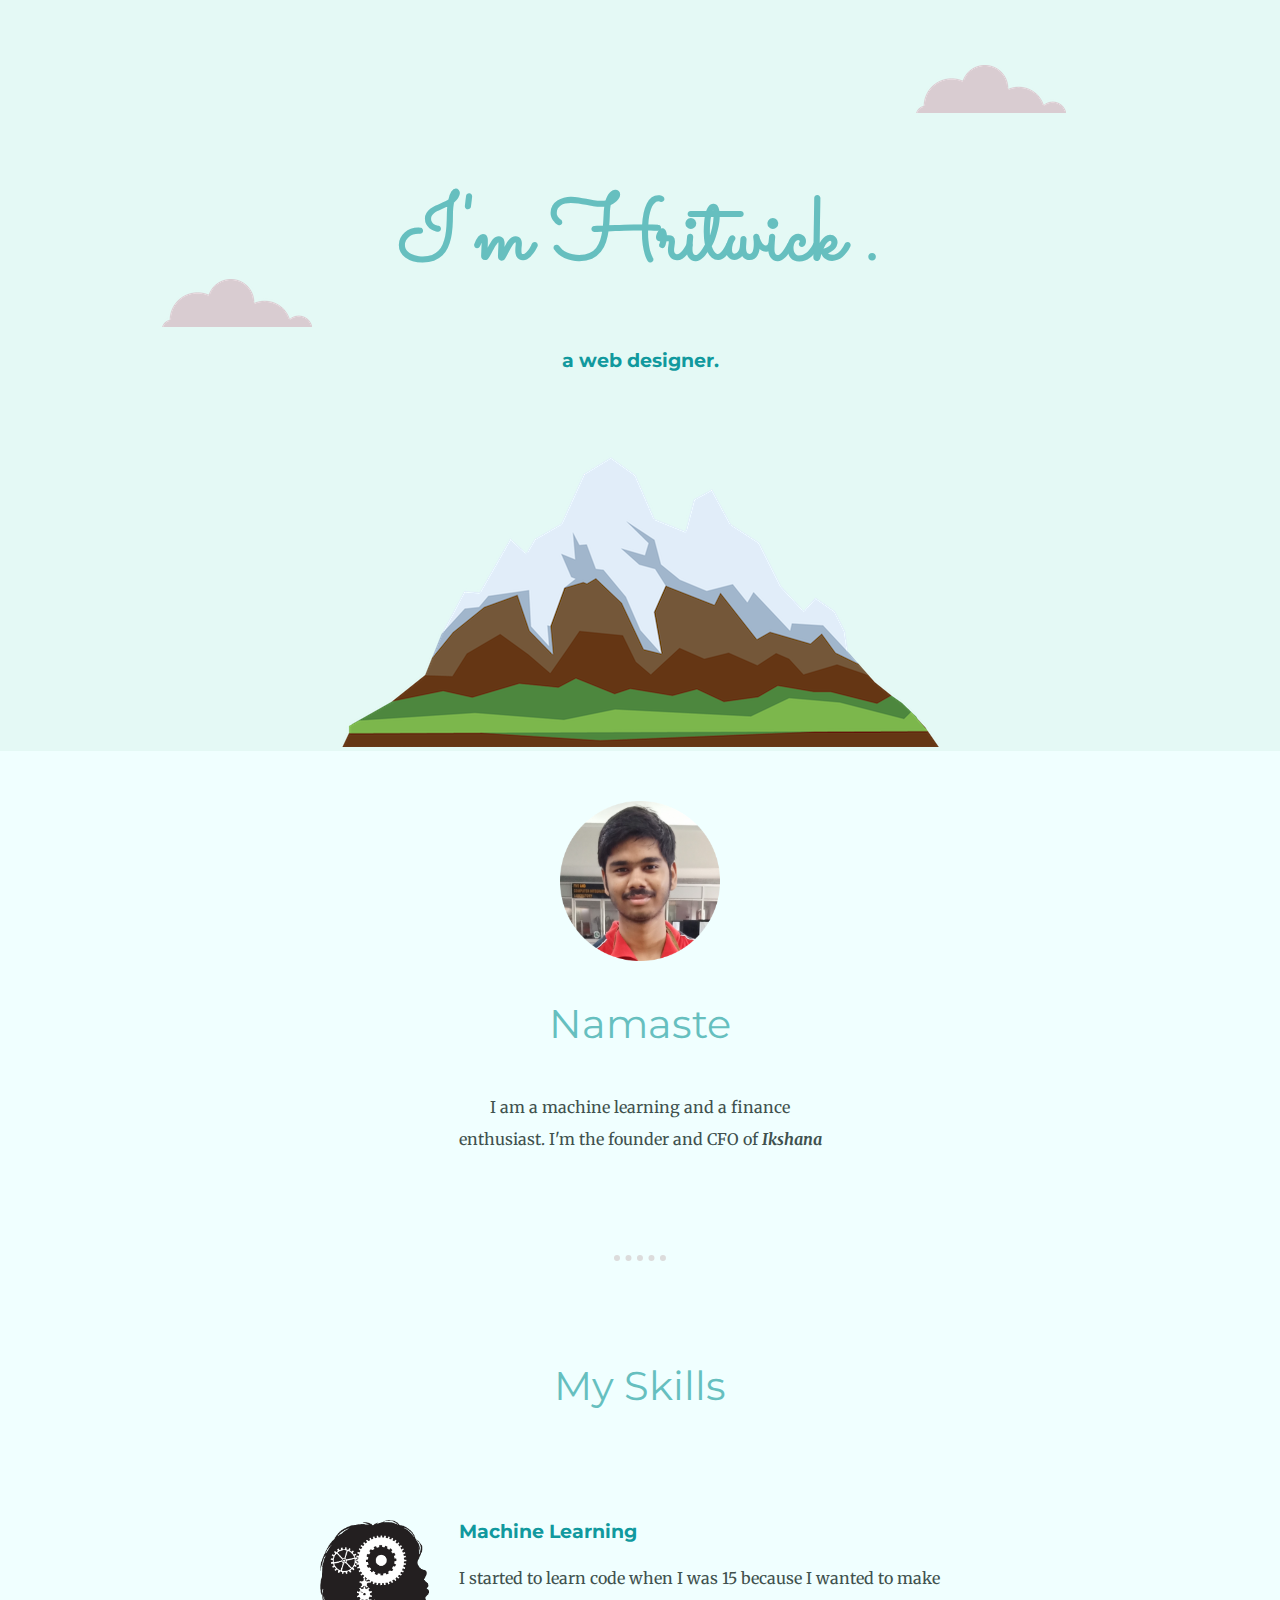
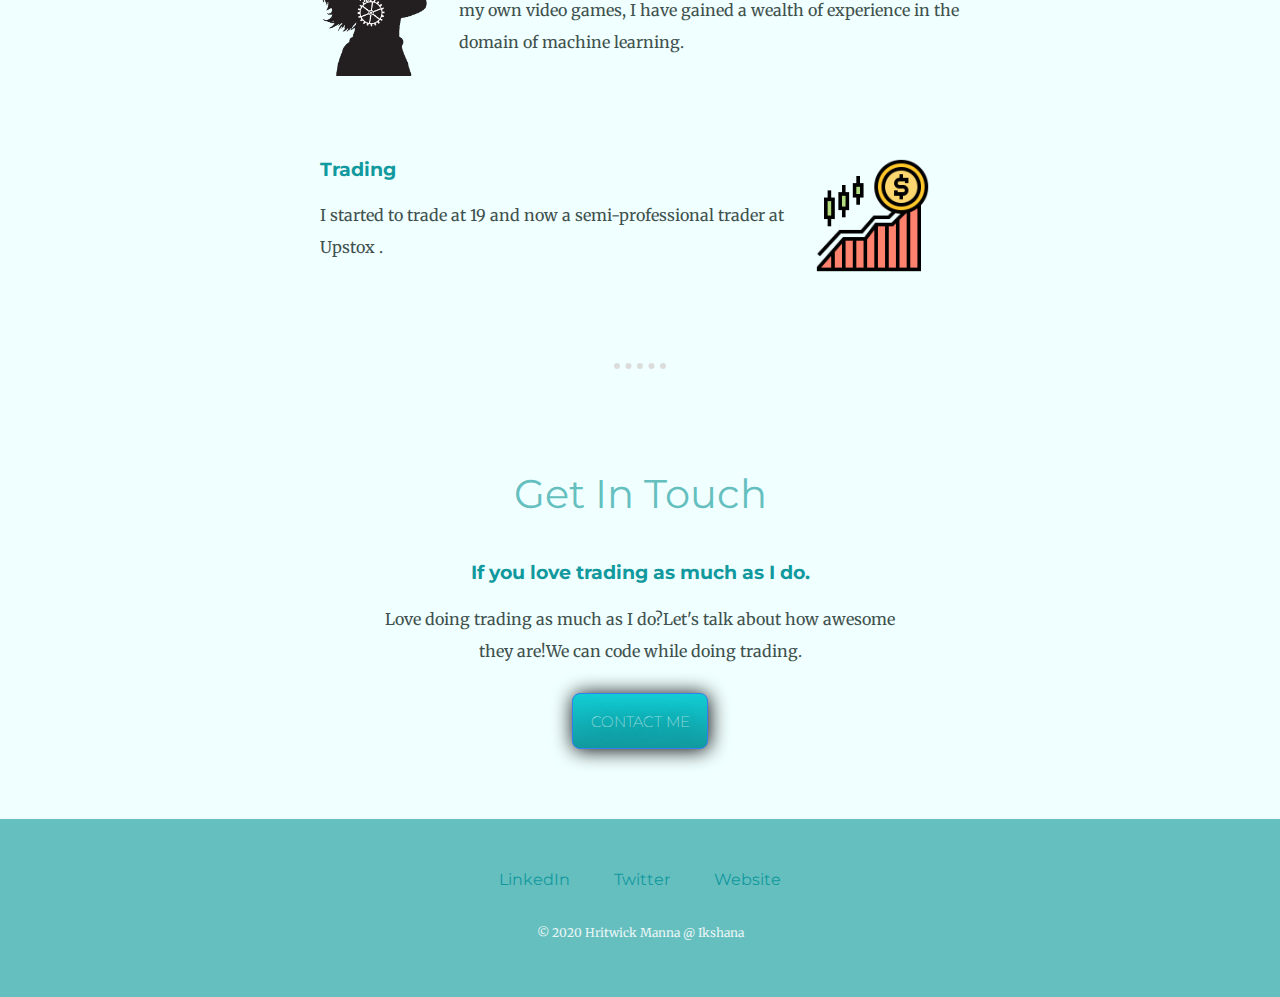
<file: index.html>
<!DOCTYPE html>
<html lang="en" dir="ltr">

<head>
  <meta charset="utf-8">
  <title>Hritwick Manna</title>
  <link rel="stylesheet" href="css/styles.css">
  <link rel="icon" href="favicon.ico">
  <link href="https://fonts.googleapis.com/css2?family=Merriweather&family=Montserrat&family=Sacramento&display=swap" rel="stylesheet">
</head>

<body>
  <div class="top-container">
    <img class="top-cloud" src="images/cloud.png" alt="cloud-image">
    <h1>I'm Hritwick .</h1>
    <h3>a web designer.</h3>
    <img class="bottom-cloud" src="images/cloud.png" alt="cloud-image">
    <img src="images/mountain.png" alt="moutain-image">
  </div>

  <div class="middle-container">
    <div class="profile">
      <img class="img" src="images/hritwickmanna.png" alt="hritwickmanna">
      <h2>Namaste</h2>
      <p class="intro">I am a machine learning and a finance enthusiast. I'm the founder and CFO of <strong><em>Ikshana</strong></em></p>
    </div>
    <hr>
    <div class="skills">
      <h2>My Skills</h2>
      <div class="skill-row">
        <img class="ML" src="images/ml.gif" alt="ML">
        <h3>Machine Learning</h3>
        <p class="skill-row-description">I started to learn code when I was 15 because I wanted to make my own video games, I have gained a wealth of experience in the domain of machine learning.</p>
      </div>
      <div class="skill-row">
        <img class="finance" src="images/stock-market.png" alt="finance">
        <h3>Trading</h3>
        <p class="trade-description">I started to trade at 19 and now a semi-professional trader at Upstox .</p>
      </div>
    </div>
    <hr>
    <div class="contact-me">
      <h2>Get In Touch</h2>
      <h3>If you love trading as much as I do.</h3>
      <p>Love doing trading as much as I do?Let's talk about how awesome they are!We can code while doing trading.</p>
      <a class="btn" href="mailto:hritwick.manna24@gmail.com">CONTACT ME</a>
    </div>
  </div>


  <div class="bottom-container">
    <a class="footer-link" href="https://www.linkedin.com/in/hritwickmanna/">LinkedIn</a>
    <a class="footer-link" href="https://twitter.com/HritwickManna">Twitter</a>
    <a class="footer-link" href="https://ikshana.netlify.app/">Website</a>
    <p class="copyright">© 2020 Hritwick Manna @ Ikshana</p>
  </div>

  </div>

</body>

</html>
</file>
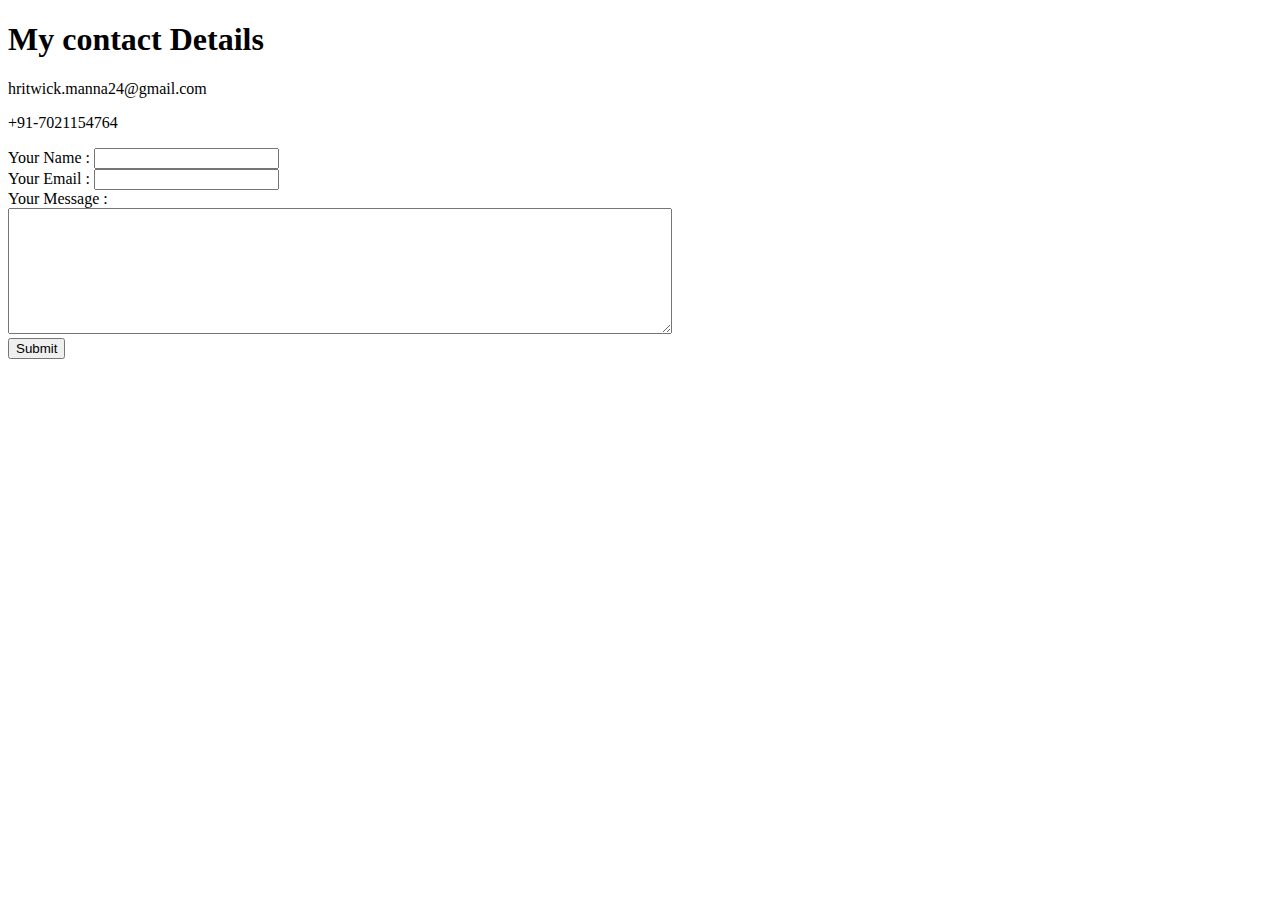
<file: contact.html>
<!DOCTYPE html>
<html lang="en" dir="ltr">
  <head>
    <meta charset="utf-8">
    <title>Contact Me</title>
  </head>
  <body>
    <h1>My contact Details</h1>
    <p>hritwick.manna24@gmail.com</p>
    <p>+91-7021154764</p>
    <form action="mailto:hritwickmanna@iitkgp.ac.in" method="post" enctype="text/plain"> <!-- function of enctype is like utf ache seh humara input type email sending meh display ho -->
      <label> Your Name : </label> <!-- action="mailto:hritwickmanna@iitkgp.ac.in" ispeh mail jayega  -->
      <input type="text" name="Your Name " value=""><br> <!--name -"" ka function dikh raha hai when you are typing in box wohi email peh dekhega for sending -->
      <label> Your Email : </label>
      <input type="email" name="Your Email " value=""><br>
      <label> Your Message : </label><br>
      <textarea name="Your Message " rows="8" cols="80"></textarea><br> <!-- Message/complaint likne ke lia -->
      <input type="submit" name=""><br>
      <!--
      <input type="file"><br>
      <input type="date"><br>
      <input type="radio"><br>
      <input type="range"><br> -->
    </form>
  </body>
</html>
</file>
<file: css/styles.css>
body {
  position: relative;
  background-color: 	#f0ffff;
  color: #40514E;
  margin: 0;
  text-align: center;
  font-family: 'Merriweather', serif;
}

a {
  color: #11999E;
  font-family: 'Montserrat', sans-serif;
  margin: 10px 20px;
  text-decoration: none;
}
a:hover{
  color: #EAF6F6;
}

h1 {
  color: #66BFBF;
  font-size: 5.625rem;
  font-family: 'Sacramento', cursive;
  margin: 50px auto 0 auto;
  line-height: 2;
}

h2 {
  color: #66BFBF;
  font-size: 2.5rem;
  font-family: 'Montserrat', sans-serif;
  font-weight: normal;
  padding-bottom: 10px;
}

h3 {
  color: #11999E;
  font-family: 'Montserrat', sans-serif;
}
p{
  line-height: 2;
}

hr {
  border-style: none;
  border-top-style: dotted;
  border-color: #dcdcdc;
  border-width: 6px;
  width: 4%;
  margin: 100px auto 100px auto;
}
.span {
  text-decoration: underline;
}

.img {
padding-top: 50px;
width:12.5%;
}

.top-container {
  background-color: #E4F9F5;
  padding-top: 100px;
}

.middle-container {
  margin: 0 auto 0 auto;
}

.bottom-container {
  background-color: #66BFBF;
  padding: 50px 0 20px 0;
  margin-bottom: 0;
}

.top-cloud {
  position: absolute;
  right: 16.75%;
  top: 2.5%;
}

.bottom-cloud {
  position: absolute;
  left: 12.625%;
  top: 10.75%;
}

.ML {
width:17%;
float: left;
margin-right: 30px;
}

.finance {
width: 18%;
float:right;
margin-right: 30px;
}

.skill-row {
  width: 50%;
  margin: 100px auto 100px auto;
  text-align: left;
}
.intro{
  width: 30%;
  margin: auto;
}
.contact-me{
  width : 40%;
  margin: 40px auto 60px auto;
}
.copyright{
  color: #EAF6F6;
  font-size: 0.75rem;
  padding: 20px 0;
}

.btn {
   background: #11CDD4;
   background-image: -webkit-linear-gradient(top, #11CDD4, #11999E);
   background-image: -moz-linear-gradient(top, #11CDD4, #11999E);
   background-image: -ms-linear-gradient(top, #11CDD4, #11999E);
   background-image: -o-linear-gradient(top, #11CDD4, #11999E);
   background-image: -webkit-gradient(to bottom, #11CDD4, #11999E);
   -webkit-border-radius: 8px;
   -moz-border-radius: 8px;
   border-radius: 8px;
   color: #FFFFFF;
   font-family: 'Montserrat', sans-serif;
   font-size: 15px;
   font-weight: 100;
   padding: 17.5px;
   -webkit-box-shadow: 1px 1px 20px 0 #000000;
   -moz-box-shadow: 1px 1px 20px 0 #000000;
   box-shadow: 1px 1px 20px 0 #000000;
   text-shadow: 1px 1px 20px #000000;
   border: solid #337FED 1px;
   text-decoration: none;
   display: inline-block;
   cursor: pointer;
   text-align: center;
}

.btn:hover {
   border: solid #337FED 1px;
   background: #30E3CB;
   background-image: -webkit-linear-gradient(top, #30E3CB, #2BC4AD);
   background-image: -moz-linear-gradient(top, #30E3CB, #2BC4AD);
   background-image: -ms-linear-gradient(top, #30E3CB, #2BC4AD);
   background-image: -o-linear-gradient(top, #30E3CB, #2BC4AD);
   background-image: -webkit-gradient(to bottom, #30E3CB, #2BC4AD);
   -webkit-border-radius: 8px;
   -moz-border-radius: 8px;
   border-radius: 8px;
   text-decoration: none;
}

/*.skill-row-description{
  clear: left;
}
.trade-description{
  clear: right;
}*/
</file>
